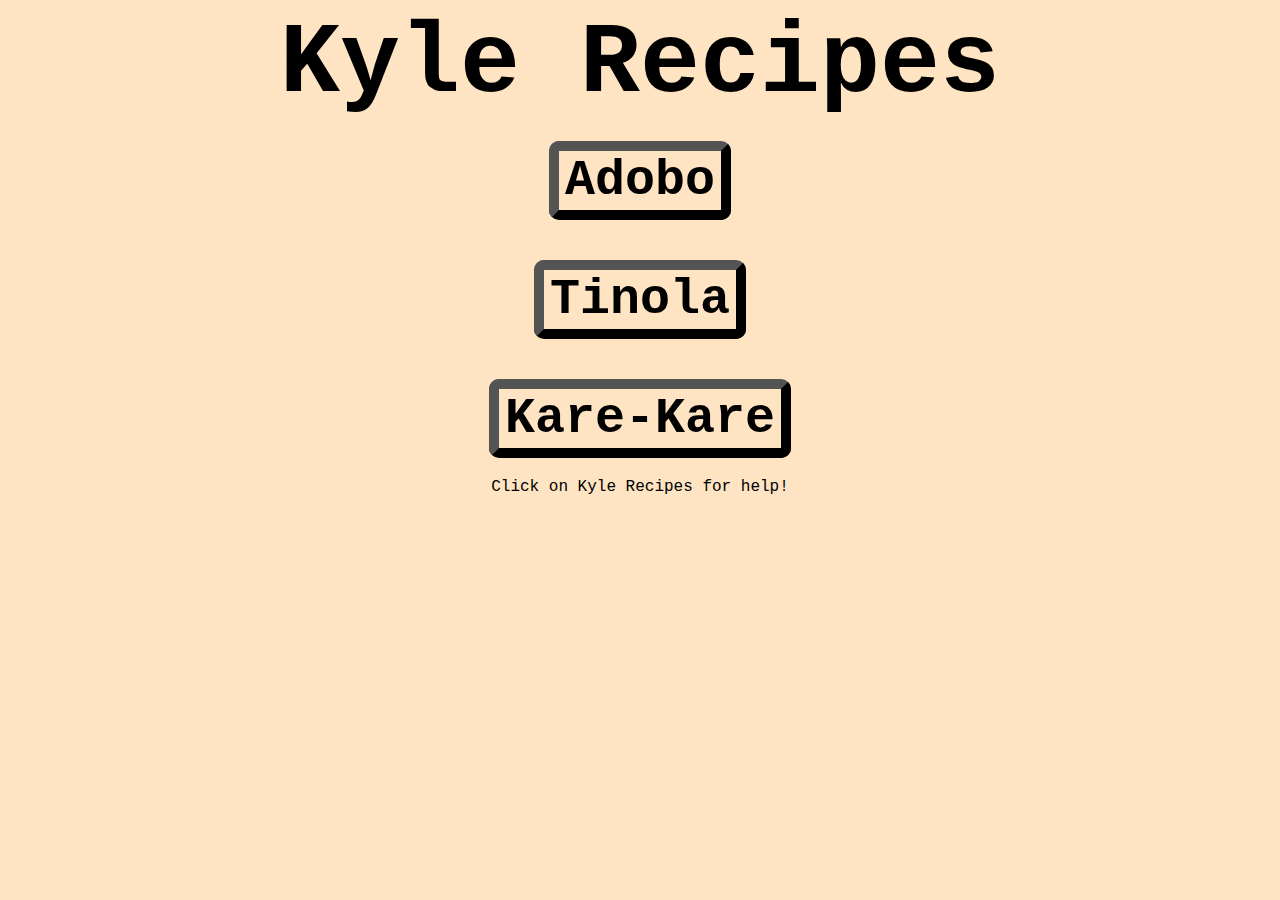
<file: index.html>
<!DOCTYPE html>
<html lang="en">
<head>
    <meta charset="UTF-8">
    <title>Homepage</title>
    <link rel="stylesheet" href="./css/style.css">

</head>

<body>
    <!-- Audio element for initial play (hidden) -->
    <audio id="bgmusic" autoplay loop>
        <source src="./music/rickroll.mp3" type="audio/mpeg">
    </audio>

    <h1 class="index"><a class="meme" href="#overlay" onclick="playOverlayMusic()">Kyle Recipes</a></h1>
    <div class="list">
        <button class="index"><a href="recipes/adobo.html">Adobo</a></button><br>
        <button class="index"><a href="recipes/tinola.html">Tinola</a></button><br>
        <button class="index"><a href="recipes/kare-kare.html">Kare-Kare</a></button>
    </div>
    <div class="meme">Click on Kyle Recipes for help!</div>

    <!-- Overlay content -->
    <div id="overlay" class="overlay">
        <a href="#" class="close" onclick="stopOverlayMusic()">&times;</a>
        <img src="./img/rickroll.gif" alt="Rickroll">
        <!-- Audio element inside overlay for manual play -->
        <audio id="overlayMusic" loop autoplay>
            <source src="./music/rickroll.mp3" type="audio/mpeg">
        </audio>
    </div>

    <!-- Script to control audio playback -->
    <script>
        // Function to play overlay music
        function playOverlayMusic() {
            var audio = document.getElementById('overlayMusic');
            audio.play();
        }

        // Function to stop overlay music
        function stopOverlayMusic() {
            var audio = document.getElementById('overlayMusic');
            audio.pause();
            audio.currentTime = 0; // Reset audio to beginning
        }

        // Stop initial music playback when overlay is opened
        document.querySelector('.meme').addEventListener('click', function() {
            document.getElementById('bgmusic').pause();
        });
    </script>
    
</body>
</html>
</file>
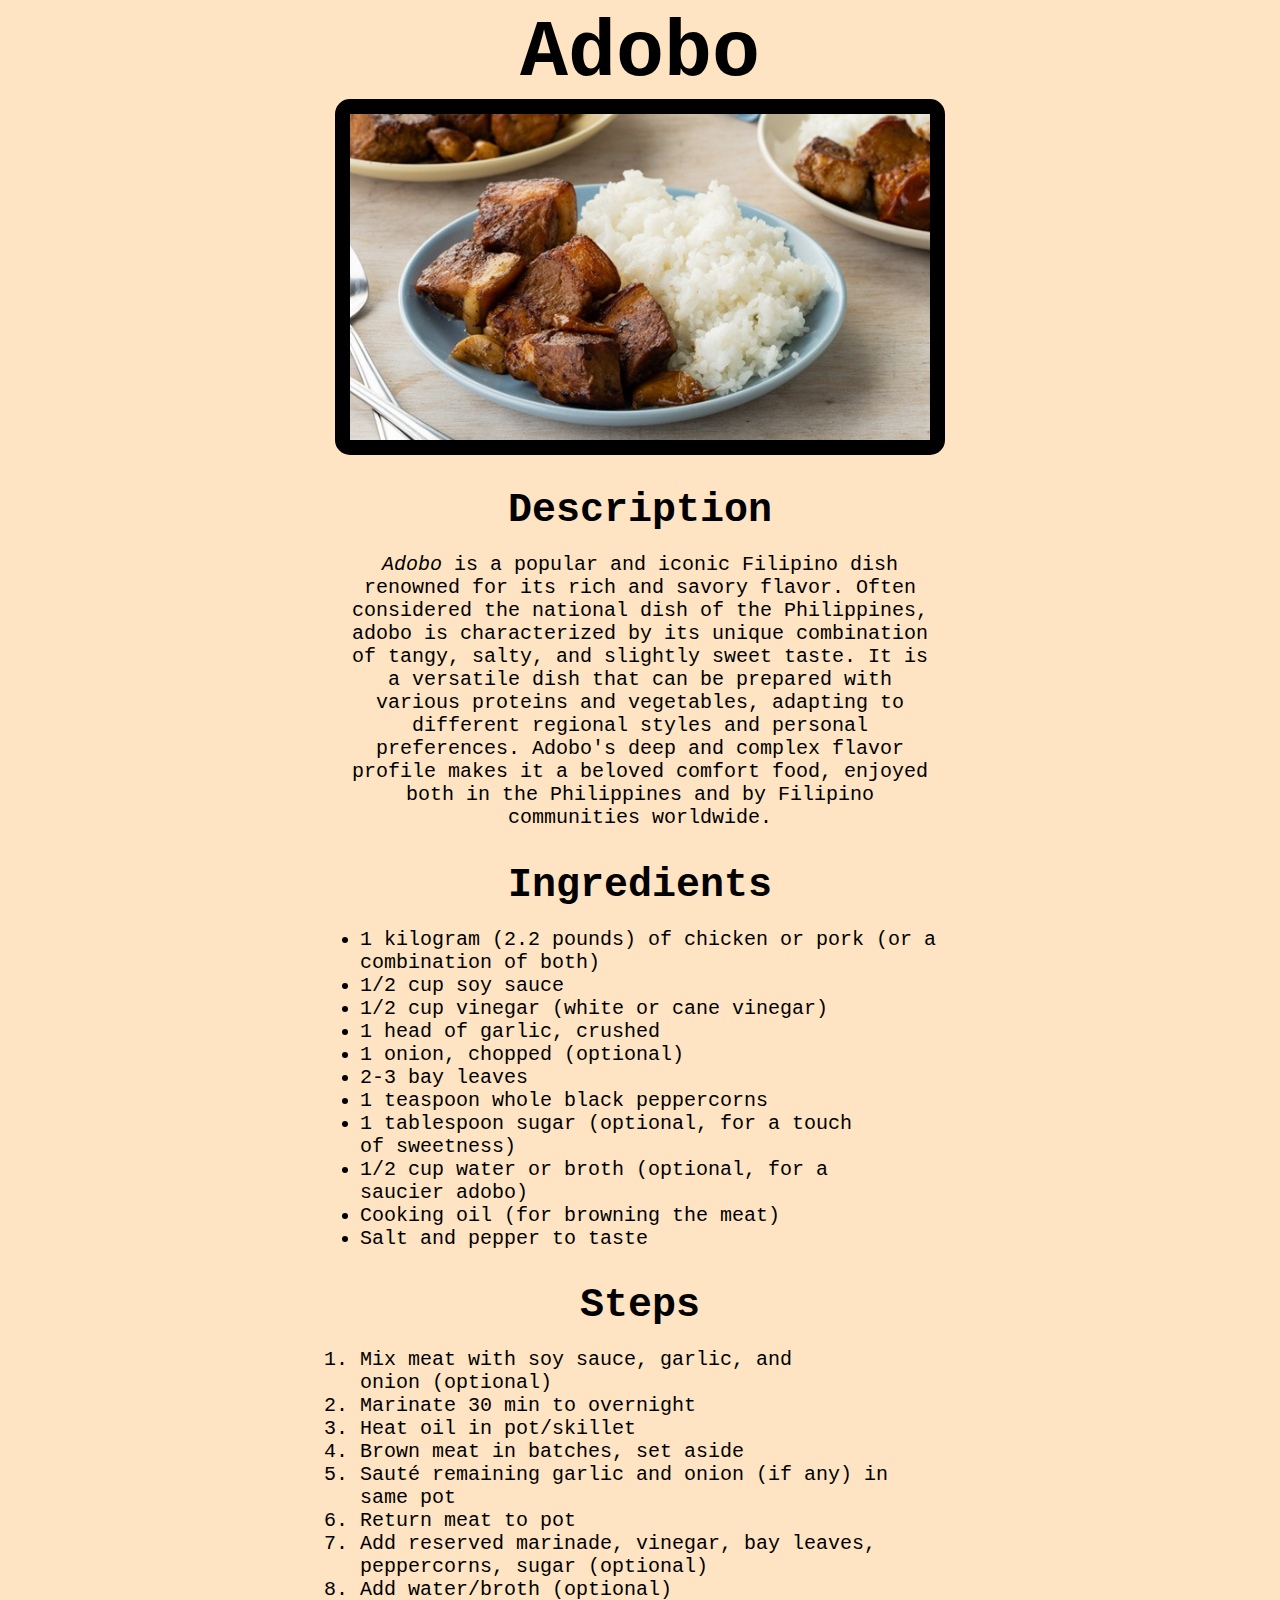
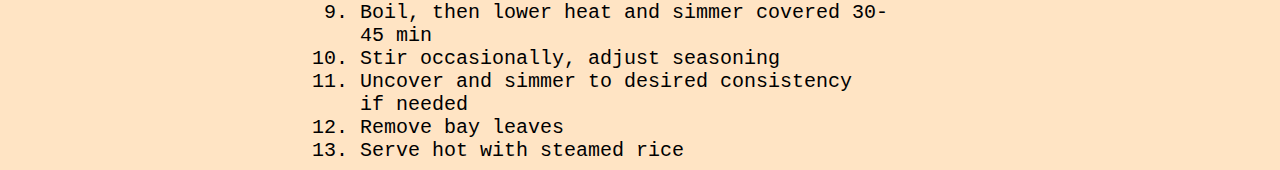
<file: recipes/adobo.html>
<!DOCTYPE html>
<html lang="en">
<head>

    <meta charset="UTF-8">
    <meta name="viewport" content="width=device-width, initial-scale=1.0">
    <title>Recipe</title>
    <link rel="stylesheet" href="../css/style.css">
</head>
<body>
    <h1 class="page">Adobo</h1>
    <img  class="recipe-image" src="../img/adobo.jpg" alt="Adobo" width="580px" height="auto">
    <h2>Description</h2>
    <div class="container desc">
    <p><em>Adobo</em> is a popular and iconic Filipino dish renowned for its rich and savory flavor. 
        Often considered the national dish of the Philippines, adobo is characterized by its 
        unique combination of tangy, salty, and slightly sweet taste. It is a versatile dish 
        that can be prepared with various proteins and vegetables, adapting to different 
        regional styles and personal preferences. Adobo's deep and complex flavor profile 
        makes it a beloved comfort food, enjoyed both in the Philippines and by 
        Filipino communities worldwide.</p>
    </div>
    <h2>Ingredients</h2>
    <div class="container ing">
    <ul>
        <li>1 kilogram (2.2 pounds) of chicken or pork (or a combination of both)</li>
        <li>1/2 cup soy sauce</li>
        <li>1/2 cup vinegar (white or cane vinegar)</li>
        <li>1 head of garlic, crushed</li>
        <li>1 onion, chopped (optional)</li>
        <li>2-3 bay leaves</li>
        <li>1 teaspoon whole black peppercorns</li>
        <li>1 tablespoon sugar (optional, for a touch of sweetness)</li>
        <li>1/2 cup water or broth (optional, for a saucier adobo)</li>
        <li>Cooking oil (for browning the meat)</li>
        <li>Salt and pepper to taste</li>
    </ul>
    </div>
    <h2>Steps</h2>
    <div class="container steps">
    <ol>
        <li>Mix meat with soy sauce, garlic, and onion (optional)</li>
        <li>Marinate 30 min to overnight</li>
        <li>Heat oil in pot/skillet</li>
        <li>Brown meat in batches, set aside</li>
        <li>Sauté remaining garlic and onion (if any) in same pot</li>
        <li>Return meat to pot</li>
        <li>Add reserved marinade, vinegar, bay leaves, peppercorns, sugar (optional)</li>
        <li>Add water/broth (optional)</li>
        <li>Boil, then lower heat and simmer covered 30-45 min</li>
        <li>Stir occasionally, adjust seasoning</li>
        <li>Uncover and simmer to desired consistency if needed</li>
        <li>Remove bay leaves</li>
        <li>Serve hot with steamed rice</li>
    </ol>
    </div>
</body>
</html>
</file>
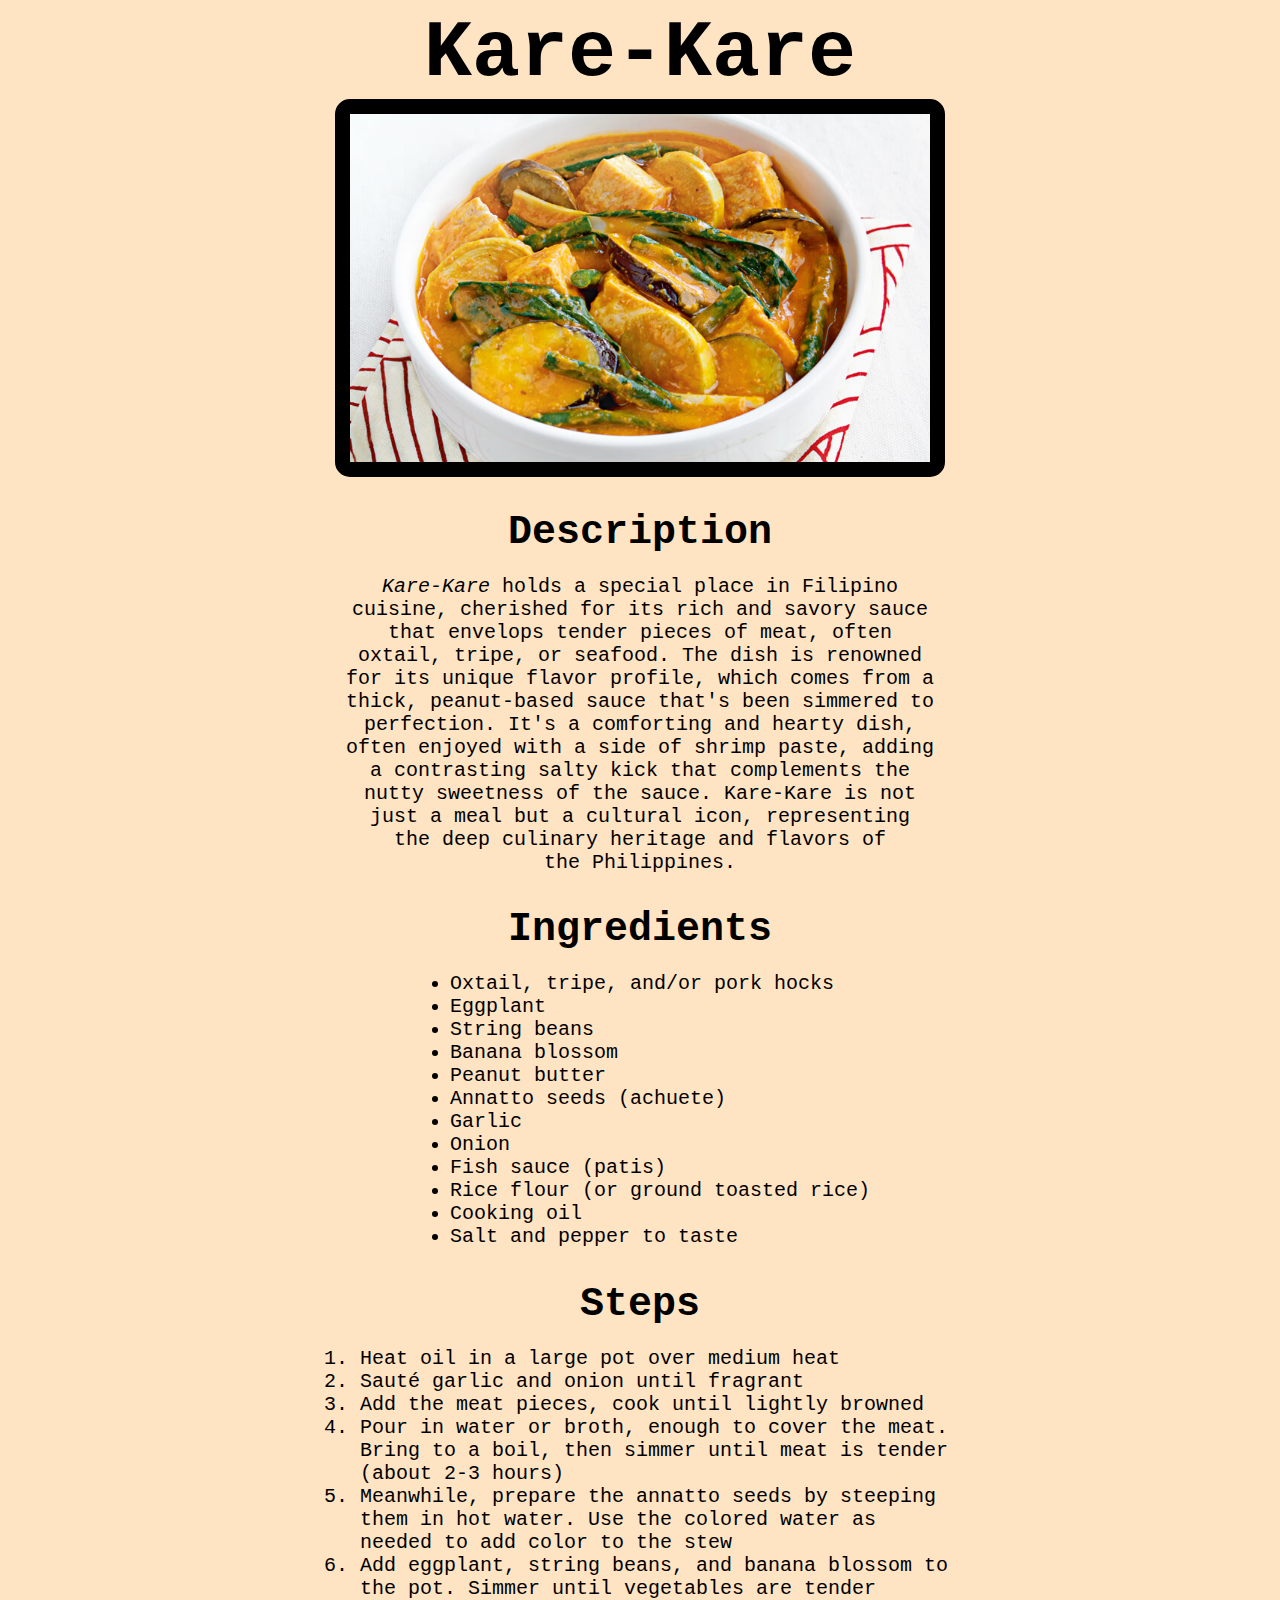
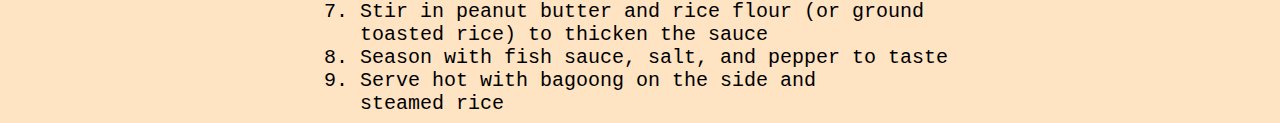
<file: recipes/kare-kare.html>
<!DOCTYPE html>
<html lang="en">
<head>
    <meta charset="UTF-8">
    <meta name="viewport" content="width=device-width, initial-scale=1.0">
    <title>Recipe</title>
    <link rel="stylesheet" href="../css/style.css">
</head>
<body>
    <h1 class="page">Kare-Kare</h1>
    <img class="recipe-image" src="../img/kare-kare.jpg" alt="Kare-Kare" width="580px" height="auto">
    <h2>Description</h2>
    <div class="container desc">
        <p><em>Kare-Kare</em> holds a special place in Filipino cuisine, cherished for its rich and savory 
        sauce that envelops tender pieces of meat, often oxtail, tripe, or seafood. The dish is 
        renowned for its unique flavor profile, which comes from a thick, peanut-based sauce that's 
        been simmered to perfection. It's a comforting and hearty dish, often enjoyed with a side of 
        shrimp paste, adding a contrasting salty kick that complements the nutty sweetness of the sauce. 
        Kare-Kare is not just a meal but a cultural icon, representing the deep culinary heritage and 
        flavors of the Philippines.</p>
    </div>
    <h2>Ingredients</h2>
    <div class="container ing">
    <ul>
        <li>Oxtail, tripe, and/or pork hocks</li>
        <li>Eggplant</li>
        <li>String beans</li>
        <li>Banana blossom</li>
        <li>Peanut butter</li>
        <li>Annatto seeds (achuete)</li>
        <li>Garlic</li>
        <li>Onion</li>
        <li>Fish sauce (patis)</li>
        <li>Rice flour (or ground toasted rice)</li>
        <li>Cooking oil</li>
        <li>Salt and pepper to taste</li>
    </ul>
    </div>
    <h2>Steps</h2>
    <div class="container steps">
    <ol>
        <li>Heat oil in a large pot over medium heat</li>
        <li>Sauté garlic and onion until fragrant</li>
        <li>Add the meat pieces, cook until lightly browned</li>
        <li>Pour in water or broth, enough to cover the meat. Bring to a boil, then simmer until meat is tender (about 2-3 hours)</li>
        <li>Meanwhile, prepare the annatto seeds by steeping them in hot water. Use the colored water as needed to add color to the stew</li>
        <li>Add eggplant, string beans, and banana blossom to the pot. Simmer until vegetables are tender</li>
        <li>Stir in peanut butter and rice flour (or ground toasted rice) to thicken the sauce</li>
        <li>Season with fish sauce, salt, and pepper to taste</li>
        <li>Serve hot with bagoong on the side and steamed rice</li>
    </ol>
    </div>
</body>
</html>
</file>
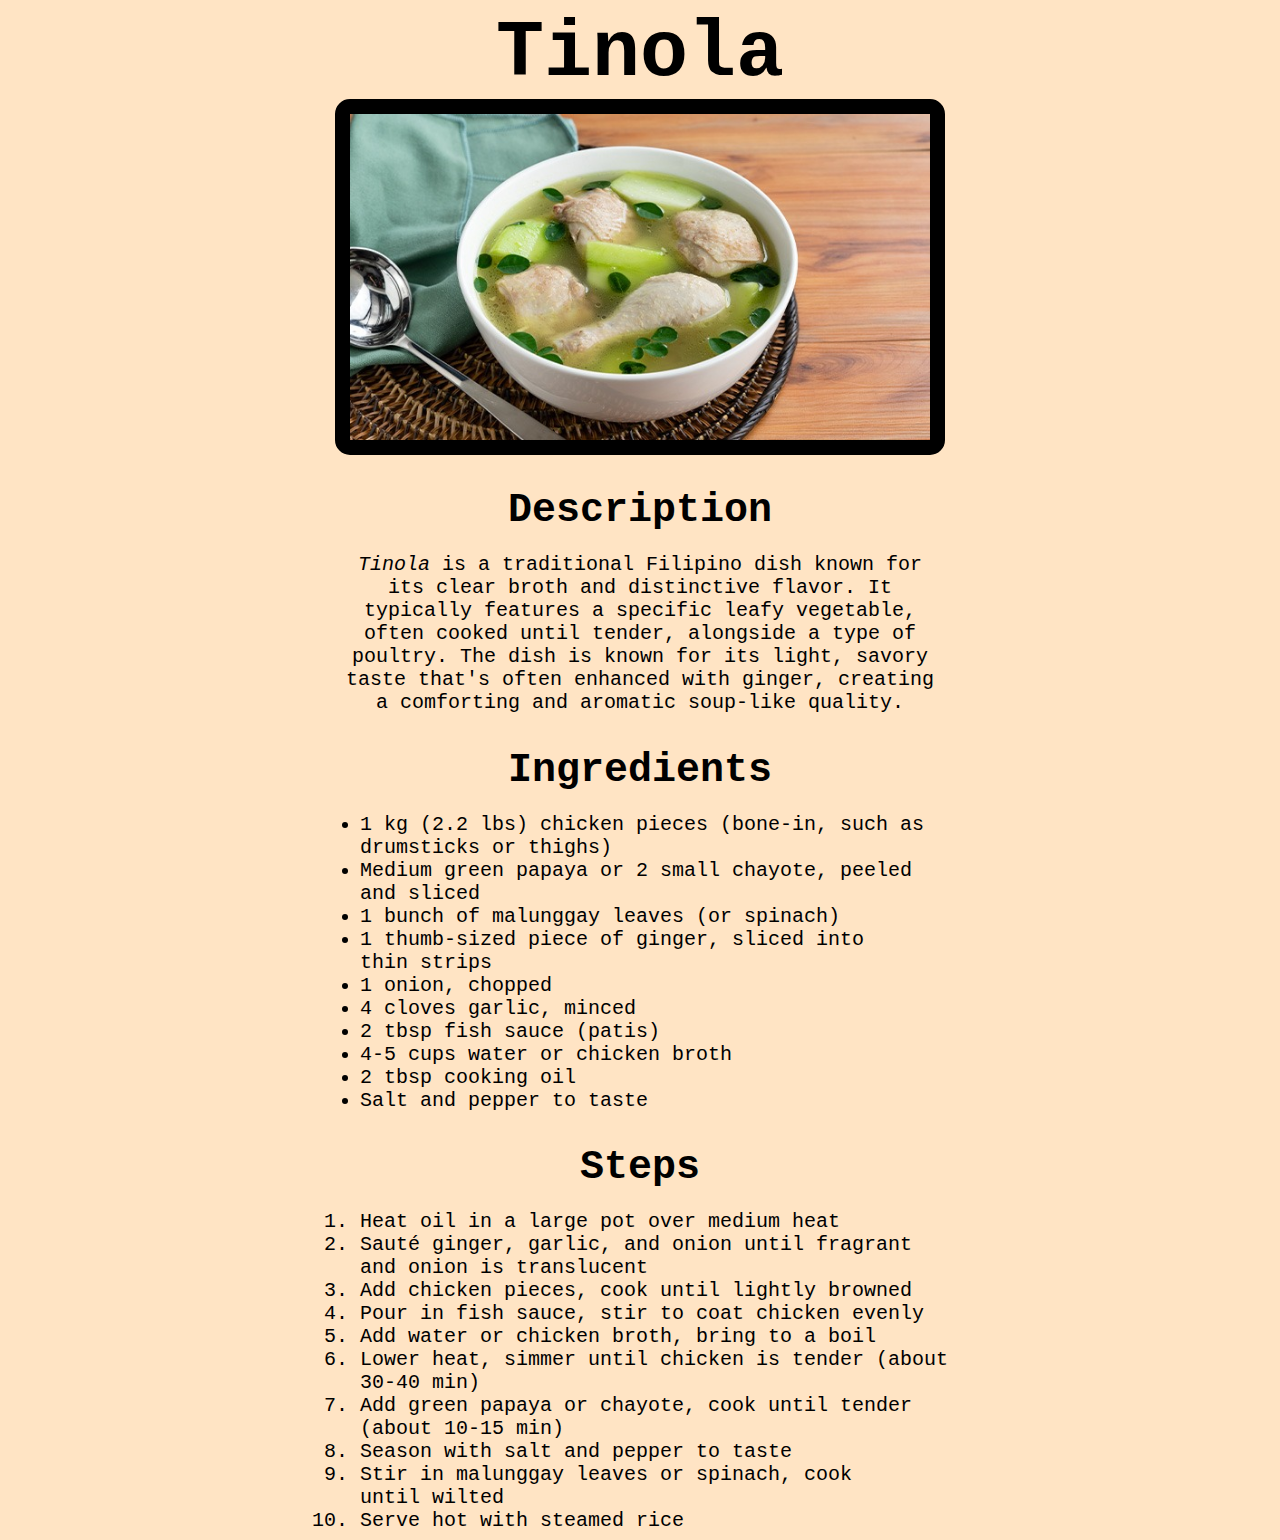
<file: recipes/tinola.html>
<!DOCTYPE html>
<html lang="en">
<head>
    <meta charset="UTF-8">
    <meta name="viewport" content="width=device-width, initial-scale=1.0">
    <title>Recipe</title>
    <link rel="stylesheet" href="../css/style.css">
</head>
<body>
    <h1 class="page">Tinola</h1>
    <img class="recipe-image" src="../img/tinola.jpg" alt="Tinola" width="580px" height="auto">
    <h2>Description</h2>
    <div class="container desc">
    <p><em>Tinola</em> is a traditional Filipino dish known for its clear broth and distinctive flavor. 
        It typically features a specific leafy vegetable, often cooked until tender, alongside 
        a type of poultry. The dish is known for its light, savory taste that's often enhanced 
        with ginger, creating a comforting and aromatic soup-like quality.</p>
    </div>  
    <h2>Ingredients</h2>
    <div class="container ing">
    <ul>
        <li>1 kg (2.2 lbs) chicken pieces (bone-in, such as drumsticks or thighs)</li>
        <li>Medium green papaya or 2 small chayote, peeled and sliced</li>
        <li>1 bunch of malunggay leaves (or spinach)</li>
        <li>1 thumb-sized piece of ginger, sliced into thin strips</li>
        <li>1 onion, chopped</li>
        <li>4 cloves garlic, minced</li>
        <li>2 tbsp fish sauce (patis)</li>
        <li>4-5 cups water or chicken broth</li>
        <li>2 tbsp cooking oil</li>
        <li>Salt and pepper to taste</li>
    </ul>
    </div>
    <h2>Steps</h2>
    <div class="container steps">
    <ol>
        <li>Heat oil in a large pot over medium heat</li>
        <li>Sauté ginger, garlic, and onion until fragrant and onion is translucent</li>
        <li>Add chicken pieces, cook until lightly browned</li>
        <li>Pour in fish sauce, stir to coat chicken evenly</li>
        <li>Add water or chicken broth, bring to a boil</li>
        <li>Lower heat, simmer until chicken is tender (about 30-40 min)</li>
        <li>Add green papaya or chayote, cook until tender (about 10-15 min)</li>
        <li>Season with salt and pepper to taste</li>
        <li>Stir in malunggay leaves or spinach, cook until wilted</li>
        <li>Serve hot with steamed rice</li>
    </ol>
    </div>
</body>
</html>
</file>
<file: css/style.css>
/* Index Section */

* {
    font-family: 'Courier New', Courier, monospace;
}

body{
    background-color: bisque;
}

h1.index{
    font-size: 100px;
    text-align: center;
    margin: 0px;
}

.meme{
    text-decoration: none;
    color: black;
}

div.list{
    text-align: center;
    color: black;
}

button.index{
    margin: 20px;
    font-size: 50px;
    border-radius: 10px;
    border-width: 10px;
    background-color: bisque;
}

.list button a{
    color: black;
    text-decoration:none;
    font-weight: bold;
}

/* Recipe Section */

h1.page{
    font-size: 80px;
    text-align: center;
    margin: 0px;
}

.recipe-image{
    max-width: 90%;
    height: auto;
    display: block;
    margin-right: auto;
    margin-left: auto;
    border: 15px solid;
    border-radius: 15px;
}


h2{
    text-align: center;
    font-size: 40px;
    margin-bottom: 0;
    margin-top: 3;
}

p, ul, ol{
    text-align:left;
    font-size: 20px;
    font-weight: 510;
    text-wrap:pretty;
    max-width: 600px;
    margin-bottom: 0;
}

p{
    text-align: center;
}

.container.desc, .container.ing, .container.steps{
    display: flex;
    justify-content: center;
}

/* Meme Section */

.overlay {
    display: none;
    position: fixed;
    top: 0;
    left: 0;
    width: 100%;
    height: 100%;
    background-color: rgba(0, 0, 0, 0.7);
    z-index: 9999;
    text-align: center;
}
.overlay img {
    width: 800px;
    max-width: 90%;
    height: auto;
}
.overlay:target {
    display: block;
}
.overlay .close {
    position: absolute;
    top: 20px;
    right: 20px;
    cursor: pointer;
    color: white;
    font-size: 24px;
}
/* Hide default controls for audio element */
audio {
    display: none;
}

div.meme{
    text-align: center;
    font-weight: 100
}
</file>
